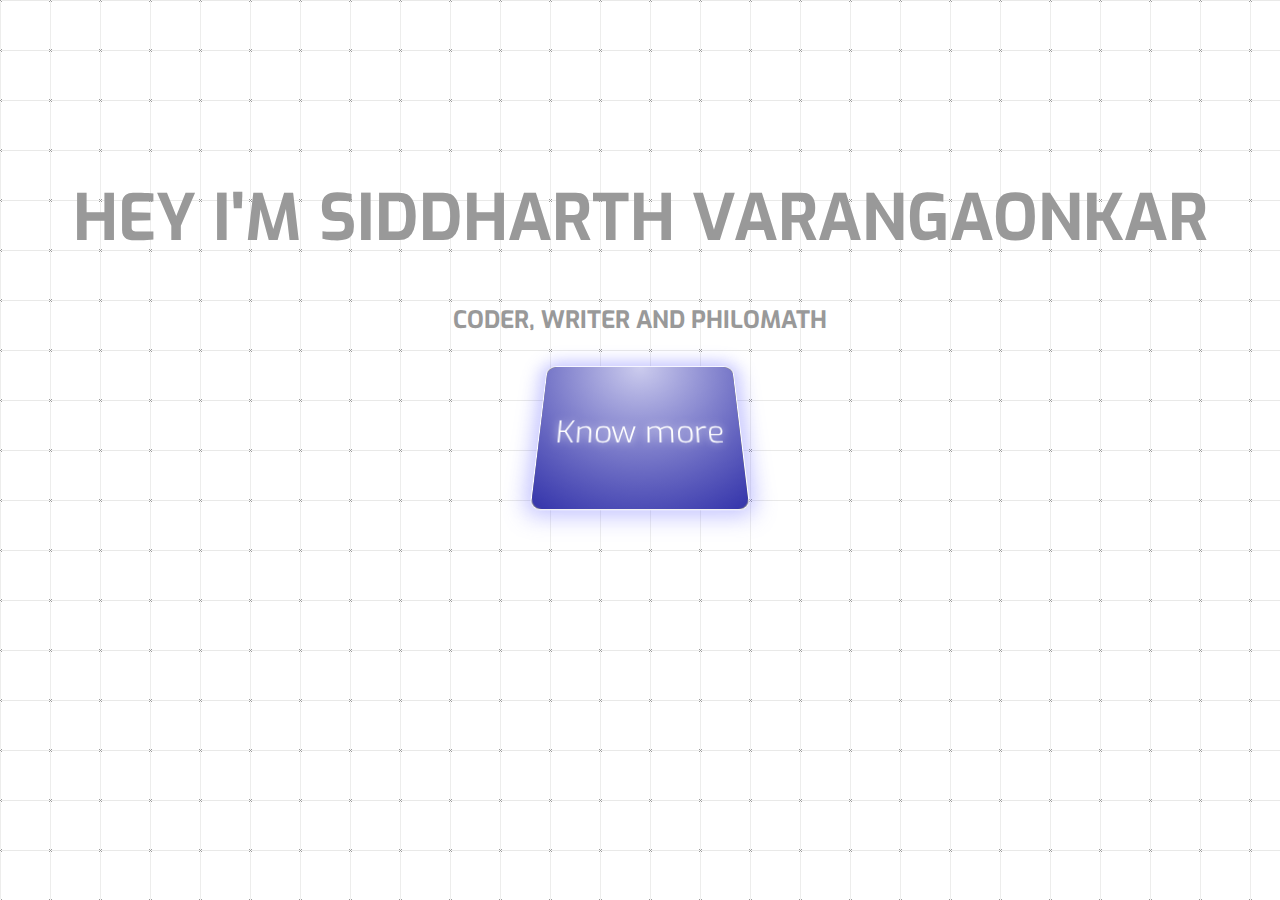
<file: index.html>
<!DOCTYPE html>
<html lang="en">
<head>
    <meta charset="UTF-8">
    <meta name="viewport" content="width=device-width, initial-scale=1.0">
    <meta http-equiv="X-UA-Compatible" content="ie=edge">
    <title>Siddharth Varangaonkar | Software Developer</title>
    <link rel="stylesheet" href="style.css">
    <script
  src="https://code.jquery.com/jquery-3.4.1.js"></script>
  
    
</head>
<body>
    
    <h1>HEY I'M SIDDHARTH VARANGAONKAR</h1>
  
    <h2>CODER, WRITER AND PHILOMATH</h2>
    <div class="all" >
        <div class="lefter" onclick="location.href='about.html';">
          <a>About</a>
        </div>
        
        <div class="left" onclick="location.href='skills.html';">
           <a>Skills</a>
        </div>
        <div class="center">
          <div class="explainer"><span>Know more</span></div>
          <div class="text"></div>
          </div>
        <div class="right" onclick="location.href='contact.html';">
               <a>Contact</a>
        </div>
        <div class="righter" onclick="location.href='work.html';">
               <a>Work</a>
        </div>
        </div>
        <!-- ABOUT CONTAINER UP -50. --> 
        <div class="abouter">


        </div>
         <!-- CONTACT CONTAINER DOWN -50. --> 
         <div class="contacter">


            </div>

         <!-- SKILLS CONTAINER LEFT -50. --> 
         <div class="skiller">


            </div>

         <!-- WORK CONTAINER RIGHT -50. --> 
         <div class="worker">


            </div>
        
          
        </body>
        
        
       
   
<script src="script1.js"></script>

</html>
</file>
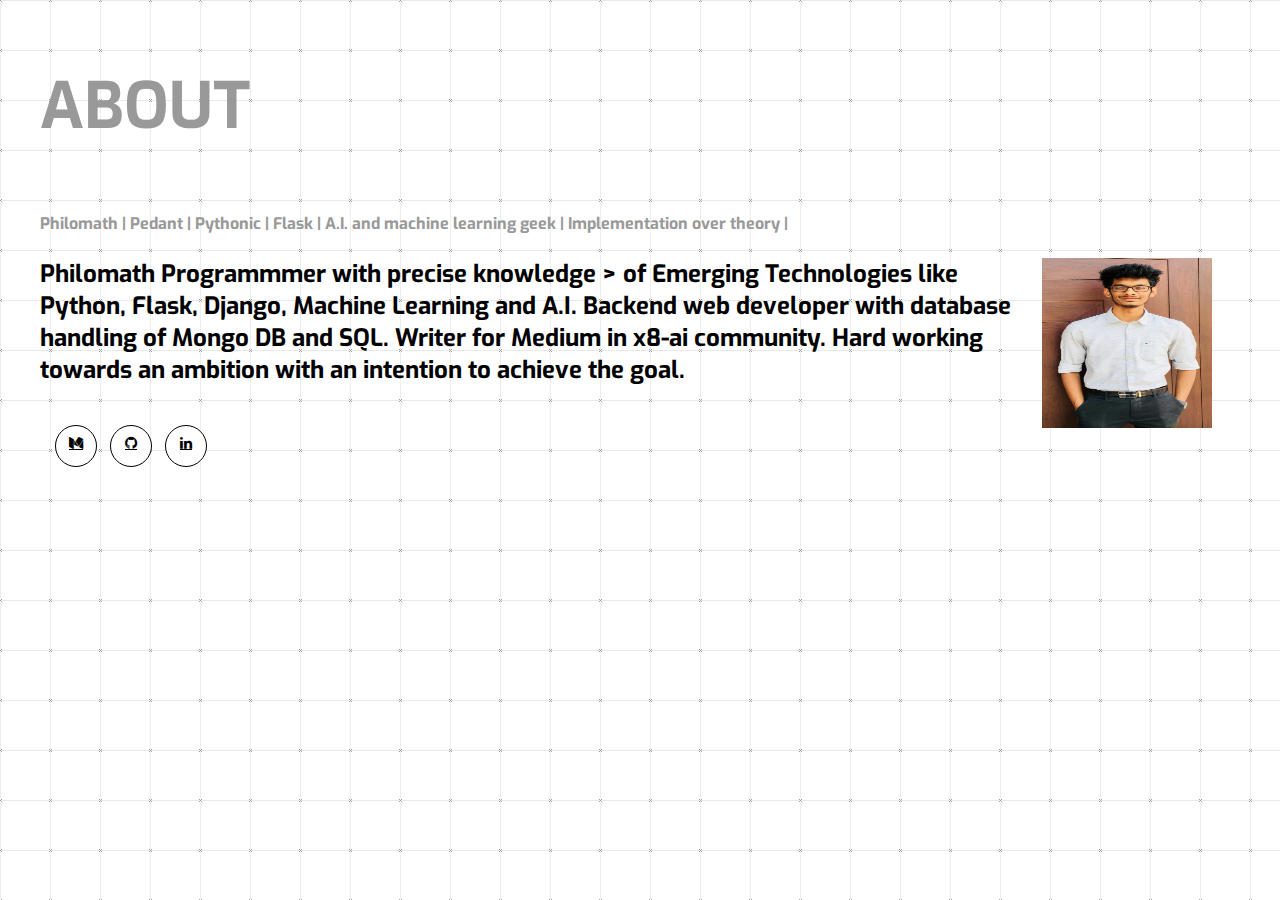
<file: about.html>
<!DOCTYPE html>
<html lang="en">
<head>
    <meta charset="UTF-8">
    <meta name="viewport" content="width=device-width, initial-scale=1.0">
    <meta http-equiv="X-UA-Compatible" content="ie=edge">
    <title>Siddharth Varangaonkar | Software Developer</title>
    <link rel="stylesheet" href="style.css">
    <link rel="stylesheet" href="https://cdnjs.cloudflare.com/ajax/libs/font-awesome/4.7.0/css/font-awesome.min.css">
    
</head>
<body>

       
        <div class="aboutcontent">
                <h3 >ABOUT</h3>
            <strong>Philomath | Pedant | Pythonic | Flask | A.I. and machine learning geek | Implementation over theory |</strong>
            <p><img src="img/white.png" alt="Pineapple" style="float:right;width:170px;height:170px;margin-left:15px;">
                    Philomath Programmmer with precise knowledge > of Emerging Technologies like Python, Flask, Django, Machine Learning and A.I. Backend web developer with database handling of Mongo DB and SQL. Writer for Medium in x8-ai community. Hard working towards an ambition with an intention to achieve the goal.
                    <div  class="socialbtns">
                            <ul>
                            
                            <li><a href="https://medium.com/@sidvarangaonkar1905" class="fa fa-lg fa-medium"></a></li>
                         
                            <li><a href="https://github.com/sidv1905" class="fa fa-lg fa-github"></a></li>
                            
                            <li><a href="https://www.linkedin.com/in/siddharth-varangaonkar-9b4a3a150/" class="fa fa-lg fa-linkedin"></a></li>

                            </ul>
                            </div>
                </p>
               
        </div> 
       
       


        </body>
        
        
       
        <script
        src="https://code.jquery.com/jquery-3.4.1.js"></script>
<script src="script1.js"></script>

</html>
</file>
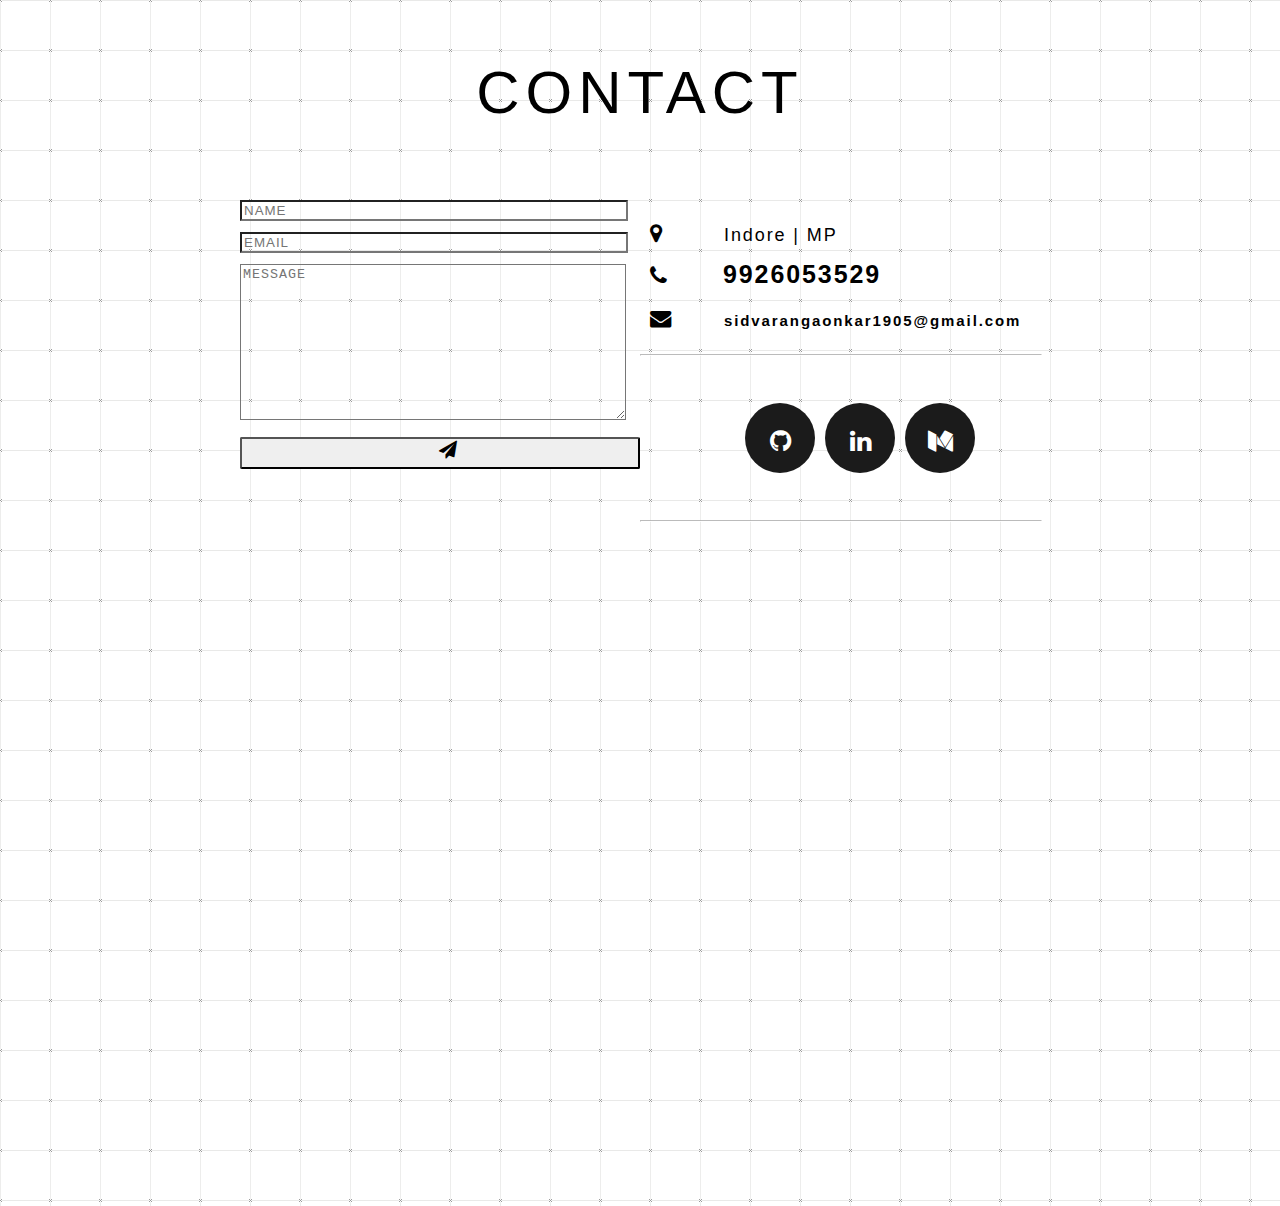
<file: contact.html>
<!DOCTYPE html>
<html lang="en">
<head>
    <meta charset="UTF-8">
    <meta name="viewport" content="width=device-width, initial-scale=1.0">
    <meta http-equiv="X-UA-Compatible" content="ie=edge">
    <title>Document</title>
    <link rel="stylesheet" href="style.css">
    <link rel="stylesheet" href="https://cdnjs.cloudflare.com/ajax/libs/font-awesome/4.7.0/css/font-awesome.min.css">
    
</head>
<body>
        <section id="contact">
  
                <h1 class="section-header">CONTACT</h1>
                <br><br>
                <div class="contact-wrapper">
                  
                    <!---------------- 
              
                    CONTACT PAGE LEFT 
                  
                    -----------------> 
                  
                  <form class="form-horizontal" role="form" method="post" action="contact.php">
                     
                    <div class="form-group">
                      <div class="col-sm-12">
                        <input type="text" class="form-control" id="name" placeholder="NAME" name="name" value="">
                      </div>
                    </div>
              <br>
                    <div class="form-group">
                      <div class="col-sm-12">
                        <input type="email" class="form-control" id="email" placeholder="EMAIL" name="email" value="">
                      </div>
                    </div>
              <br>
                    <textarea class="form-control" rows="10" placeholder="MESSAGE" name="message"></textarea>
                    <br>
                    <button class="btn btn-primary send-button" id="submit" type="submit" value="SEND">
                      <div class="button">
                        <i class="fa fa-paper-plane"></i><span class="send-text">SEND</span>
                      </div>
                    
                    </button>
                    
                  </form>
                  
                    <!---------------- 
              
                    CONTACT PAGE RIGHT 
                  
                    -----------------> 
                  
                    <div class="direct-contact-container">
              
                      <ul class="contact-list">
                        <li class="list-item"><i class="fa fa-map-marker fa-2x"><span class="contact-text place">Indore | MP</span></i></li>
                        
                        <li class="list-item"><i class="fa fa-phone fa-2x"><span class="contact-text phone"><a href="#" title="Give me a call">9926053529</a></span></i></li>
                        
                        <li class="list-item"><i class="fa fa-envelope fa-2x"><span class="contact-text gmail"><a style="font-size:15px;" href="mailto:#" title="Send me an email">sidvarangaonkar1905@gmail.com</a></span></i></li>
                        
                      </ul>
              
                      <hr>
                      <ul class="social-media-list">
                        <li><a href="https://github.com/sidv1905" target="_blank" class="contact-icon">
                          <i class="fa fa-github" aria-hidden="true"></i></a>
                        </li>
                        <li><a href="https://www.linkedin.com/in/siddharth-varangaonkar-9b4a3a150/" target="_blank" class="contact-icon">
                          <i class="fa fa-linkedin" aria-hidden="true"></i></a>
                        </li>
                        <li><a href=https://medium.com/@sidvarangaonkar1905 target="_blank" class="contact-icon">
                          <i class="fa fa-medium" aria-hidden="true"></i></a>
                        </li>
                        
                      </ul>
                      <hr>
              
                     
              
                    </div>
                  
                </div>
                
              </section>  
                
                
        
        
       
        <script
        src="https://code.jquery.com/jquery-3.4.1.js"></script>
<script src="script1.js"></script>

</html>
</file>
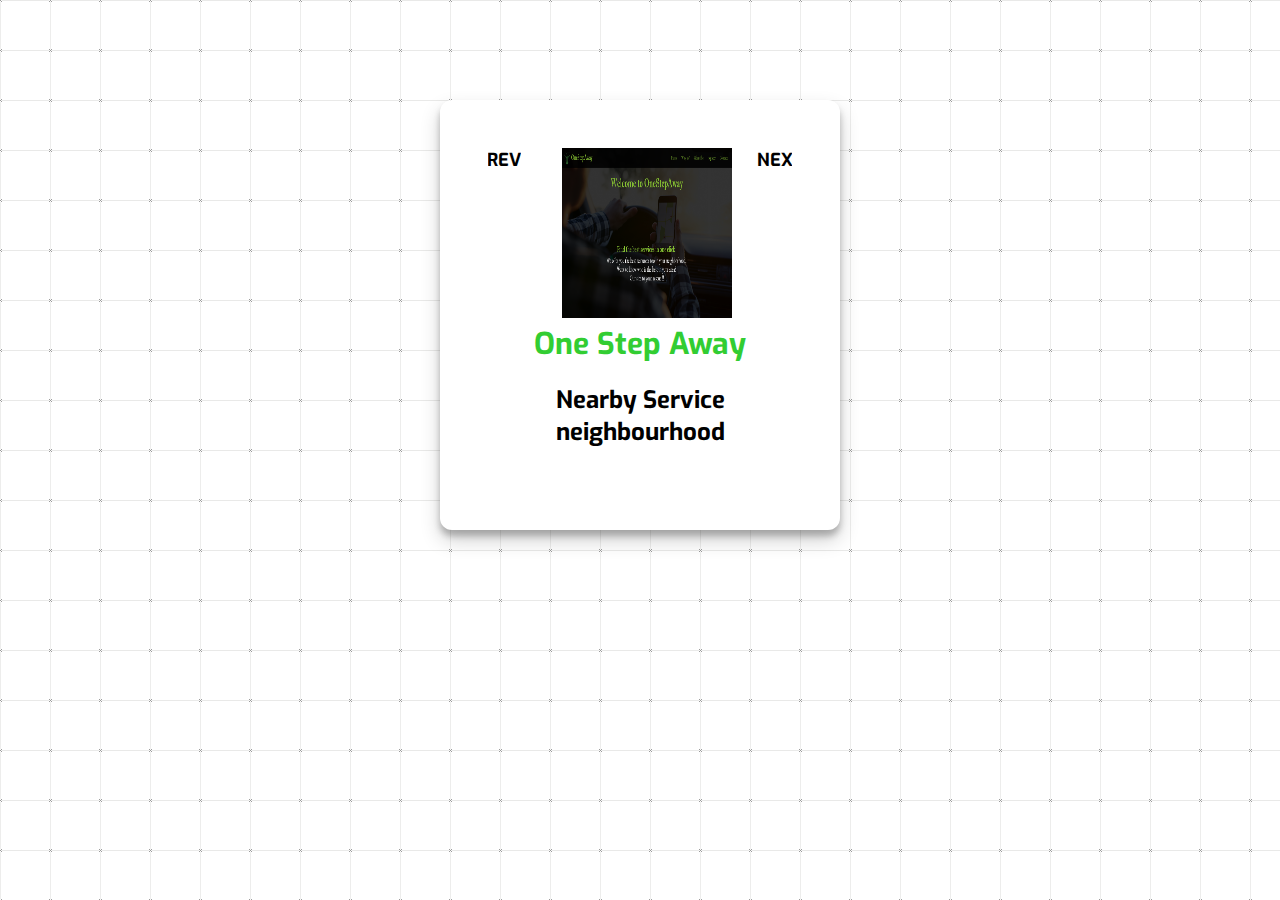
<file: work.html>
<!DOCTYPE html>
<html lang="en">
<head>
    <meta charset="UTF-8">
    <meta name="viewport" content="width=device-width, initial-scale=1.0">
    <meta http-equiv="X-UA-Compatible" content="ie=edge">
    <title>Siddharth Varangaonkar | Software Developer</title>
    <link rel="stylesheet" href="style.css">
  
    
</head>
<body>
   
<div class="card">
    <div class="products">
      <div class="product active" product-id="1" product-color="#32CD32">
        <div class="thumbnail"><img src="img/one.png"/></div>
        <h1 class="title">One Step Away</h1>
        <p class="description">Nearby Service neighbourhood</p>
      </div>
      <div class="product" product-id="2" product-color="#ADD8E6">
        <div class="thumbnail"><img src="img/twitter.png"/></div>
        <h1 class="title">Twittery Analyser</h1>
        <p class="description">Tweets Sentiment Analyser Based on positive, negative and neutral classification.</p>
      </div>
      <div class="product" product-id="3" product-color="#D3D3D3">
        <div class="thumbnail"><img src="img/game.jpg"/></div>
        <h1 class="title">Voice Gaming</h1>
        <p class="description">Voice based games controlled with speech to text recognition</p>
      
        </div>
    <div class="footer"><a class="btn" id="prev" href="#" ripple="" ripple-color="#666666">Prev</a><a class="btn" id="next" href="#" ripple="" ripple-color="#666666">Next</a></div>
  </div>
      </div>
          
        </body>
        
        
       
        <script
        src="https://code.jquery.com/jquery-3.4.1.js"></script>
<script src="script1.js"></script>

</html>
</file>
<file: style.css>
@import url(https://fonts.googleapis.com/css?family=Exo:100);
/* Cool infinite background scrolling animation.
 * Twitter: @kootoopas
 */
/* Exo thin font from Google. */
/* Background data (Original source: https://subtlepatterns.com/grid-me/) */
/* Animations */
@-webkit-keyframes bg-scrolling-reverse {
  100% {
    background-position: 50px 50px;
  }
}
@-moz-keyframes bg-scrolling-reverse {
  100% {
    background-position: 50px 50px;
  }
}
@-o-keyframes bg-scrolling-reverse {
  100% {
    background-position: 50px 50px;
  }
}
@keyframes bg-scrolling-reverse {
  100% {
    background-position: 50px 50px;
  }
}
@-webkit-keyframes bg-scrolling {
  0% {
    background-position: 50px 50px;
  }
}
@-moz-keyframes bg-scrolling {
  0% {
    background-position: 50px 50px;
  }
}
@-o-keyframes bg-scrolling {
  0% {
    background-position: 50px 50px;
  }
}
@keyframes bg-scrolling {
  0% {
    background-position: 50px 50px;
  }
}
/* Main styles */
body {
  
  color: #999;
  font: 400 10.66667px exo, ubuntu, "segoe ui", helvetica, arial, sans-serif;
  background-size: cover;
  /* img size is 50x50 */
  background: url("[data-uri]") repeat 0 0;

  -webkit-animation: bg-scrolling-reverse 0.92s infinite;
  /* Safari 4+ */
  -moz-animation: bg-scrolling-reverse 0.92s infinite;
  /* Fx 5+ */
  -o-animation: bg-scrolling-reverse 0.92s infinite;
  /* Opera 12+ */
  animation: bg-scrolling-reverse 0.92s infinite;
  /* IE 10+ */
  -webkit-animation-timing-function: linear;
  -moz-animation-timing-function: linear;
  -o-animation-timing-function: linear;
  animation-timing-function: linear;
}
 h1{margin-top: 11rem;
    text-align: center;
  font-size: 4rem;
  font-weight: bold;
  font-style: normal;
}

h2{
   font-size:1.5rem;
    text-align: center;
}
a{
    text-align:center;
    font-size: 25px;
    font-weight: bold;
  font-style: normal;
  color:black;


}
h3{text-align: left;
    font-size: 4rem;;
    font-weight: bold;
    font-style: normal;

}


  .all {
    display: flex;
    perspective: 10px;
    transform: perspective(300px) rotateX(20deg);
    will-change: perspective;
    perspective-origin: center center;
    transition: all 1.3s ease-out;
    justify-content: center;
    transform-style: preserve-3d;
  }
  .all:hover {
    perspective: 1000px;
    transition: all 1.3s ease-in;
    transform: perspective(10000px) rotateX(0deg);
  }
  .all:hover .text {
    opacity: 1;
  }
  .all:hover > div {
    opacity: 1;
    transition-delay: 0s;
  }
  .all:hover .explainer {
    opacity: 0;
  }
  .left, .center, .right, .lefter, .righter {
    width: 200px;
    height: 150px;
    transform-style: preserve-3d;
    border-radius: 10px;
    border: 1px solid #fff;
    box-shadow: 0 0 20px 5px rgba(100, 100, 255, .4);
    opacity: 0;
    transition: all 0.3s ease;
    transition-delay: 1s;
    position: relative;
    background-position: center center;
    background-size: contain;
    background-repeat: no-repeat;
    background-color: grey;
    cursor: pointer;
    background-blend-mode: color-burn;
  }
  .left:hover, .center:hover, .right:hover, .lefter:hover, .righter:hover {
    box-shadow: 0 0 30px 10px rgba(100, 100, 255, .6);
    background-color: #ccf;
  }
  .text {
    transform: translateY(30px);
    opacity: 0;
    transition: all 0.3s ease;
    bottom: 0;
    left: 5px;
    position: absolute;
    will-change: transform;
    color: #fff;
    text-shadow: 0 0 5px rgba(100, 100, 255, .6);
  }
  .lefter {
    transform: translateX(-60px) translateZ(-50px) rotateY(-10deg);
    background-image: url(https://cdn3.iconfinder.com/data/icons/other-icons/48/organization-512.png);
  }
  .left {
    transform: translateX(-30px) translateZ(-25px) rotateY(-5deg);
    background-image: url(https://cdn3.iconfinder.com/data/icons/other-icons/48/creative_draw-512.png);
  }
  .center {
    opacity: 1;
    background-image: url(https://cdn3.iconfinder.com/data/icons/other-icons/48/app_window-512.png);
  }
  .right {
    transform: translateX(30px) translateZ(-25px) rotateY(5deg);
    background-image: url(https://cdn3.iconfinder.com/data/icons/other-icons/48/cloud_weather-512.png);
  }
  .righter {
    transform: translateX(60px) translateZ(-50px) rotateY(10deg);
    background-image: url(https://cdn3.iconfinder.com/data/icons/other-icons/48/search-512.png);
  }
  .explainer {
    
    font-weight: 300;
    font-size: 2rem;
    color: #fff;
    transition: all 0.6s ease;
    width: 100%;
    height: 100%;
    background-color: #303050;
    background-image: radial-gradient(circle at center top, #cce, #33a);
    border-radius: 10px;
    text-shadow: 0 0 10px rgba(255, 255, 255, .8);
    display: flex;
    justify-content: center;
    align-items: center;
  }
  .ref {
    background-color: #000;
    background-image: linear-gradient(to bottom, #d80, #c00);
    border-radius: 3px;
    padding: 7px 10px;
    position: absolute;
    font-size: 16px;
    bottom: 10px;
    right: 10px;
    color: #fff;
    text-decoration: none;
    text-shadow: 0 0 3px rgba(0, 0, 0, .4);
  }
  .ref::first-letter {
    font-size: 12px;
  }
  .transition-fade{
      transition: .4s;
      opacity:1;
  }
  body.is-animating .transition-fade{
      opacity:0;
      transform:translateY(-100px);
  }

  .aboutcontent{
      margin-left: 2rem;
      
  }
strong{font-weight:bold;
    font-size:1rem;
}
  p{font-weight:bolder;
      color:black;
      font-size: 1.5rem;
  }
  img{
    float:right;width:170px;height:170px;margin-right:60px;
  }
  img:hover{
      transform:scale(2);
  }

  @import url('//maxcdn.bootstrapcdn.com/font-awesome/4.3.0/css/font-awesome.min.css');



.socialbtns, .socialbtns ul, .socialbtns li {
  margin:0;
  padding: 5px;
}

.socialbtns li {
    list-style: none outside none;
    display: inline-block;
}

.socialbtns .fa {
	width: 40px;
    height: 28px;
	color: #000;
	background-color: #FFF;
	border: 1px solid #000;
	padding-top: 12px;
	border-radius: 22px;
	-moz-border-radius: 22px;
	-webkit-border-radius: 22px;
	-o-border-radius: 22px;
}

.socialbtns .fa:hover {
	color: #FFF;
	background-color: #000;
	border: 1px solid #000;
}

#contact {
    width: 100%;
    height: 110vh;
    
    overflow: hidden;
    padding-bottom: 200px;
  }
  
  .section-header {
    text-align: center;
    margin: 0 auto;
    padding-top: 50px;
    margin-bottom: 50px;
    font: 300 60px 'Oswald', sans-serif;
    letter-spacing: 6px;
    color: black;
    margin-bottom: 25px;
  }
  
  .contact-wrapper {
    margin: 0 auto;
    padding-top: 20px;
    position: relative;
    max-width: 800px;
  }
  
  /* Begin Left Contact Page */
  .form-horizontal {
    float: left;
    max-width: 400px;
    font-family: 'Lato';
    font-weight: 400;
  }
  
  .form-control, textarea {
    width: 380px;
    background:transparent;
    color: black;
    letter-spacing: 1px;
  }
  
  .send-button {
    margin-top: 15px;
    height: 32px;
    width: 400px;
    overflow: hidden;
    transition: all .2s ease-in-out;
  }
  
  .button {
    width: 400px;
    height: 34px;
    transition: all .2s ease-in-out;
  }
  
  .send-text {
    display: block;
    margin-top: 10px;
    font: 300 14px 'Lato', sans-serif;
    letter-spacing: 2px;
  }
  
  .button:hover {
    transform: translate3d(0px, -29px, 0px);
  }
  
  /* Begin Right Contact Page */
  .direct-contact-container {
    max-width: 400px;
    float: right;
    margin-top: 5px;
  }
  
  /* Location, Phone, Email Section */
  .contact-list {
    
    list-style-type: none;
    margin-left: -30px;
    padding-right: 20px;
  }
  
  .list-item {
    line-height: 4;
    color: black;
  }
  
  .contact-text {
    font: 300 18px 'Lato', sans-serif;
    letter-spacing: 1.9px;
    color: black;
  }
  
  .place {
    margin-left: 62px;
  }
  
  .phone {
    margin-left: 56px;
  }
  
  .gmail {
    margin-left: 53px;
  }
  
  .contact-text a {
    color: black;
    text-decoration: none;
    transition-duration: 0.2s;
  }
  
  .contact-text a:hover {
    color: #fff;
    text-decoration: none;
  }
  
  
  /* Social Media Icons */
  .social-media-list {
    position: relative;
    font-size: 2.3rem;
    text-align: center;
    width: 100%;
  }
  
  .social-media-list li a {
    color: #fff;
  }
  
  .social-media-list li {
    position: relative; 
    top: 0;
    left: -20px;
    display: inline-block;
    height: 70px;
    width: 70px;
    margin: 10px auto;
    line-height: 70px;
    border-radius: 50%;
    color: #fff;
    background-color: rgb(27,27,27);
    cursor: pointer; 
    transition: all .2s ease-in-out;
  }
  
  .social-media-list li:after {
    content: '';
    position: absolute;
    top: 0;
    left: 0;
    width: 70px;
    height: 70px;
    line-height: 70px;
    border-radius: 50%;
    opacity: 0;
    box-shadow: 0 0 0 1px #fff;
    transition: all .2s ease-in-out;
  }
  
  .social-media-list li:hover {
    background-color: #fff; 
  }
  
  .social-media-list li:hover:after {
    opacity: 1;  
    transform: scale(1.12);
    transition-timing-function: cubic-bezier(0.37,0.74,0.15,1.65);
  }
  
  .social-media-list li:hover a {
    color: #111;
  }
  
  .copyright {
    font: 200 14px 'Oswald', sans-serif;
    color: #555;
    letter-spacing: 1px;
    text-align: center;
  }
  
  hr {
      width:100%;
      text-align:center;
    border-color: rgba(255,255,255,.8); ;
  }
  
  /* Begin Media Queries*/
  @media screen and (max-width: 760px) {
      #contact {
          height: 1000px;
      }
    .section-header {
      font-size: 65px;
    }
    .direct-contact-container, .form-horizontal {
      float: none;
      margin: 10px auto;
    }  
    .direct-contact-container {
      margin-top: 60px;
      max-width: 300px;
    }    
    .social-media-list li {
      height: 60px;
      width: 60px;
      line-height: 60px;
    }
    .social-media-list li:after {
      width: 60px;
      height: 60px;
      line-height: 60px;
    }
  }
  
  @media screen and (max-width: 569px) {
    #contact {
      height: 1200px;
      }
    .section-header{
      font-size: 50px;
    }
    .direct-contact-container, .form-wrapper {
      float: none;
      margin: 0 auto;
    }  
    .form-control, textarea {
      max-width: 340px;
      margin: 0 auto;
    }
    
    .name, .email, textarea {
      width: 280px;
    } 
    .direct-contact-container {
      margin-top: 60px;
      max-width: 280px;
    }  
    .social-media-list {
      left: 0;
    }
    .social-media-list li {
      height: 55px;
      width: 55px;
      line-height: 55px;
      font-size: 2rem;
    }
    .social-media-list li:after {
      width: 55px;
      height: 55px;
      line-height: 55px;
    }
    
  }
  
  @media screen and (max-width: 410px) {
    .send-button {
      width: 99%;
    }
  }




.btn {
    border-radius: 2px;
    
    color:black;
    font-size: 18px;
    font-weight: bolder;
    text-decoration: none;
    text-transform: uppercase;
    transition: 0.5s ease;
  }
  
  .card {
    background: #FFFFFF;
    max-width: 400px;
    margin: 100px auto;
    border-radius: 12px;
    box-shadow: 0 10px 20px rgba(0, 0, 0, 0.19), 0 6px 6px rgba(0, 0, 0, 0.23);
    box-sizing: border-box;
    padding: 48px;
    text-align: center;
  }
  
  .products {
    position: relative;
    overflow: hidden;
    transition: 0.5s ease;
  }
  
  .product {
    position: absolute;
    top: 0;
    left: 0;
    opacity: 0;
    visibility: hidden;
    transition: 0.5s ease;
  }
  .product.active {
    opacity: 1;
    visibility: visible;
  }
  
  .thumbnail {
    margin: 0 0 48px;
  }
  
  .title {
    
    color: #32CD32;
    font-size: 30px;
    transition: 0.5s ease;
  }
  
  .description {
    margin: 0 0 48px;
  }
  
  .footer {
    display: flex;
    flex-direction: row;
    justify-content: space-between;
    margin: 0 -12px -12px;
  }
  
  [ripple] {
    z-index: 1;
    position: relative;
    overflow: hidden;
  }
  [ripple] .ripple {
    position: absolute;
    background: #FFFFFF;
    
    width: 60px;
    height: 60px;
    border-radius: 100%;
    -webkit-transform: scale(0);
            transform: scale(0);
    -webkit-animation: ripple 2s;
            animation: ripple 2s;
  }
  
  @-webkit-keyframes ripple {
    0% {
      -webkit-transform: scale(0);
              transform: scale(0);
      opacity: 0.2;
    }
    100% {
      -webkit-transform: scale(20);
              transform: scale(20);
      opacity: 0;
    }
  }
  
  @keyframes ripple {
    0% {
      -webkit-transform: scale(0);
              transform: scale(0);
      opacity: 0.2;
    }
    100% {
      -webkit-transform: scale(20);
              transform: scale(20);
      opacity: 0;
    }
  }
  
  
 
  .overflow {
    height: 100vh;
    overflow: hidden;
  }
  .panels {
    width: 200%;
  }
  .panels__side {
    float: left;
    width: 50%;
    -webkit-perspective: 400px;
            perspective: 400px;
    display: flex;
    align-items: center;
    justify-content: center;
    transition: all 0.5s cubic-bezier(0.23, 1, 0.32, 1);
  }
  .panels__side--left,
  .panels__side--right {
    will-change: transform;
    position: relative;
    left: -25%;
    -webkit-transform: translate(0, 0);
            transform: translate(0, 0);
  }
  .panels__side--left {
    background:transparent;
  }
  .panels__side--left:hover .arrow {
    -webkit-transform: translate(-100%, -50%);
            transform: translate(-100%, -50%);
  }
  .panels__side--right {
    background: grey;
    
  }
  .panels__side--right:hover .arrow {
    -webkit-transform: translate(0, -50%);
            transform: translate(0, -50%);
  }
  .panels__side--left-active {
    -webkit-transform: translate(50%, 0);
            transform: translate(50%, 0);
  }
  .panels__side--left-active .panels__side--inner-left {
    -webkit-transform: rotateY(0);
            transform: rotateY(0);
  }
  .panels__side--left-active .arrow {
    -webkit-transform: translate(-50%, -50%) rotate(180deg) !important;
            transform: translate(-50%, -50%) rotate(180deg) !important;
  }
  .panels__side--right-active {
    -webkit-transform: translate(-50%, 0);
            transform: translate(-50%, 0);
  }
  .panels__side--right-active .panels__side--inner-right {
    -webkit-transform: rotateY(0);
            transform: rotateY(0);
  }
  .panels__side--right-active .arrow {
    -webkit-transform: translate(-50%, -50%) rotate(180deg) !important;
            transform: translate(-50%, -50%) rotate(180deg) !important;
  }
  .panels__side--left-hidden {
    -webkit-transform: translate(-50%, 0);
            transform: translate(-50%, 0);
  }
  .panels__side--right-hidden {
    -webkit-transform: translate(50%, 0);
            transform: translate(50%, 0);
  }
  .panels__side--inner {
    cursor: pointer;
  }
  .panels__side--inner-left,
  .panels__side--inner-right,
  .panels__side--inner {
    will-change: transform;
    padding: 0 5vw;
    height: 100vh;
  }
  .panels__side--inner-left {
    -webkit-transform-origin: right center;
            transform-origin: right center;
    -webkit-transform: rotateY(-90deg);
            transform: rotateY(-90deg);
    transition-delay: 0.1s;
    background: url("//unsplash.it/1330/900") center/cover;
  }
  .panels__side--inner-left:before {
    content: "";
    position: absolute;
    top: 0;
    left: 0;
    width: 90%;
    height: 100%;
    background: grey;
    z-index: -1;
    opacity: 0.5;
  }
  .panels__side--inner-right {
    -webkit-transform-origin: left center;
            transform-origin: left center;
    -webkit-transform: rotateY(90deg);
            transform: rotateY(90deg);
    transition-delay: 0.1s;
    background: url("//unsplash.it/1250/900") center/cover;
  }
  .panels__side--inner-right:before {
    content: "";
    position: absolute;
    top: 0;
    right: 0;
    width: 90%;
    height: 100%;
    background:whitesmoke;
    z-index: -1;
    opacity: 0.5;
  }
  .panels__headline {
    margin: 0;
    font-size: 40px;
    text-align: center;
    color: #1a1a1a;
  }
  .panels p {
    font-size: 30px;
    margin: 0;
  }
  @media (max-width: 640px) {
    .panels {
      width: 100%;
      height: 200vh;
    }
    .panels__side {
      float: none;
      width: 100%;
      height: 100vh;
      display: block;
      text-align: center;
    }
    .panels__side--left,
    .panels__side--right {
      top: -25%;
      left: 0;
    }
    .panels__side--left:hover .arrow {
      -webkit-transform: translate(-50%, -80%) rotate(90deg);
              transform: translate(-50%, -80%) rotate(90deg);
    }
    .panels__side--right:hover .arrow {
      -webkit-transform: translate(-50%, -20%) rotate(90deg);
              transform: translate(-50%, -20%) rotate(90deg);
    }
    .panels__side--left-active {
      -webkit-transform: translate(0, 50%);
              transform: translate(0, 50%);
    }
    .panels__side--left-active .panels__side--inner-left {
      -webkit-transform: rotateX(0);
              transform: rotateX(0);
    }
    .panels__side--left-active .arrow {
      -webkit-transform: translate(-50%, -50%) rotate(-90deg) !important;
              transform: translate(-50%, -50%) rotate(-90deg) !important;
    }
    .panels__side--right-active {
      -webkit-transform: translate(0, -50%);
              transform: translate(0, -50%);
    }
    .panels__side--right-active .panels__side--inner-right {
      -webkit-transform: rotateX(0);
              transform: rotateX(0);
    }
    .panels__side--right-active .arrow {
      -webkit-transform: translate(-50%, -50%) rotate(-90deg) !important;
              transform: translate(-50%, -50%) rotate(-90deg) !important;
    }
    .panels__side--left-hidden {
      -webkit-transform: translate(0, -50%);
              transform: translate(0, -50%);
    }
    .panels__side--right-hidden {
      -webkit-transform: translate(0, 50%);
              transform: translate(0, 50%);
    }
    .panels__side--inner-left,
    .panels__side--inner-right,
    .panels__side--inner {
      height: 50vh;
      padding: 2vh 8vw;
      display: flex;
      align-items: center;
      justify-content: center;
    }
    .panels__side--inner-left {
      -webkit-transform-origin: center bottom;
              transform-origin: center bottom;
      -webkit-transform: rotateX(90deg);
              transform: rotateX(90deg);
    }
    .panels__side--inner-right {
      -webkit-transform-origin: center top;
              transform-origin: center top;
      -webkit-transform: rotateX(-90deg);
              transform: rotateX(-90deg);
    }
    .panels__headline {
      font-size: 32px;
    }
    .panels p {
      font-size: 20px;
    }
  }
  .arrow {
    position: absolute;
    top: 75%;
    left: 50%;
    -webkit-transform: translate(-50%, -50%);
            transform: translate(-50%, -50%);
    fill: #1a1a1a;
    border: 3px solid #1a1a1a;
    border-radius: 50%;
    transition: all 0.5s cubic-bezier(0.23, 1, 0.32, 1);
  }
  @media (max-width: 640px) {
    .arrow {
      -webkit-transform: translate(-50%, -50%) rotate(90deg);
              transform: translate(-50%, -50%) rotate(90deg);
    }
    .arrow--left {
      top: 25%;
    }
  }
  .logo {
    position: fixed;
    bottom: 3vh;
    right: 3vw;
    z-index: 2;
  }
  .logo img {
    width: 45px;
    -webkit-transform: rotate(0);
            transform: rotate(0);
    transition: all 0.5s cubic-bezier(0.23, 1, 0.32, 1);
  }
  .logo img:hover {
    -webkit-transform: rotate(180deg) scale(1.1);
            transform: rotate(180deg) scale(1.1);
  }
  ul.skilllist {
    list-style: none; /* Remove default bullets */
  }
  
  ul.skilllist li::before {
    content: "\2192";  /* Add content: \2022 is the CSS Code/unicode for a bullet */
    color:black; /* Change the color */
    font-weight: bold; /* If you want it to be bold */
    display: inline-block; /* Needed to add space between the bullet and the text */ 
     /* Also needed for space (tweak if needed) */
    margin-left: -1em; /* Also needed for space (tweak if needed) */
  }
  ul.skilllist li{
      color:black;
      font-size:50px;
      font-weight:bold;
  }
  @media only screen and (max-width: 768px) 
  {
      h1{
          font-size:2.5rem;
      }
     
        .left, .center, .right, .lefter, .righter {
          width: 250px;
          height: 100px;
        
        }
        .all {
          display: flex;
          perspective: 10px;
          
        }
        .all:hover {
          perspective: 100px;
         
        }
        img {
            display: block;
            margin-left: auto;
            margin-right: auto;
            width: 100%;
          }
        .explainer {
          
          font-weight: 300;
          font-size: 0.75rem;
        
        }
        .social-media-list{
            position: absolute;
            width:90%;
        }
       
      
        .send-button {
          width:390px;
        }
        div.direct-contact-container{
            margin:0;
            padding:0;
        }
        ul.skilllist li{
          color:black;
          font-size:15px;
          font-weight:bold;
      }
      .logo {
        position: fixed;
        bottom: 1px;
        right: 0.5px;
       
      }
      .logo img {
        width: 25px;
        
      }
      a.logo{
          font-size: 10px;
      }
  }
</file>
